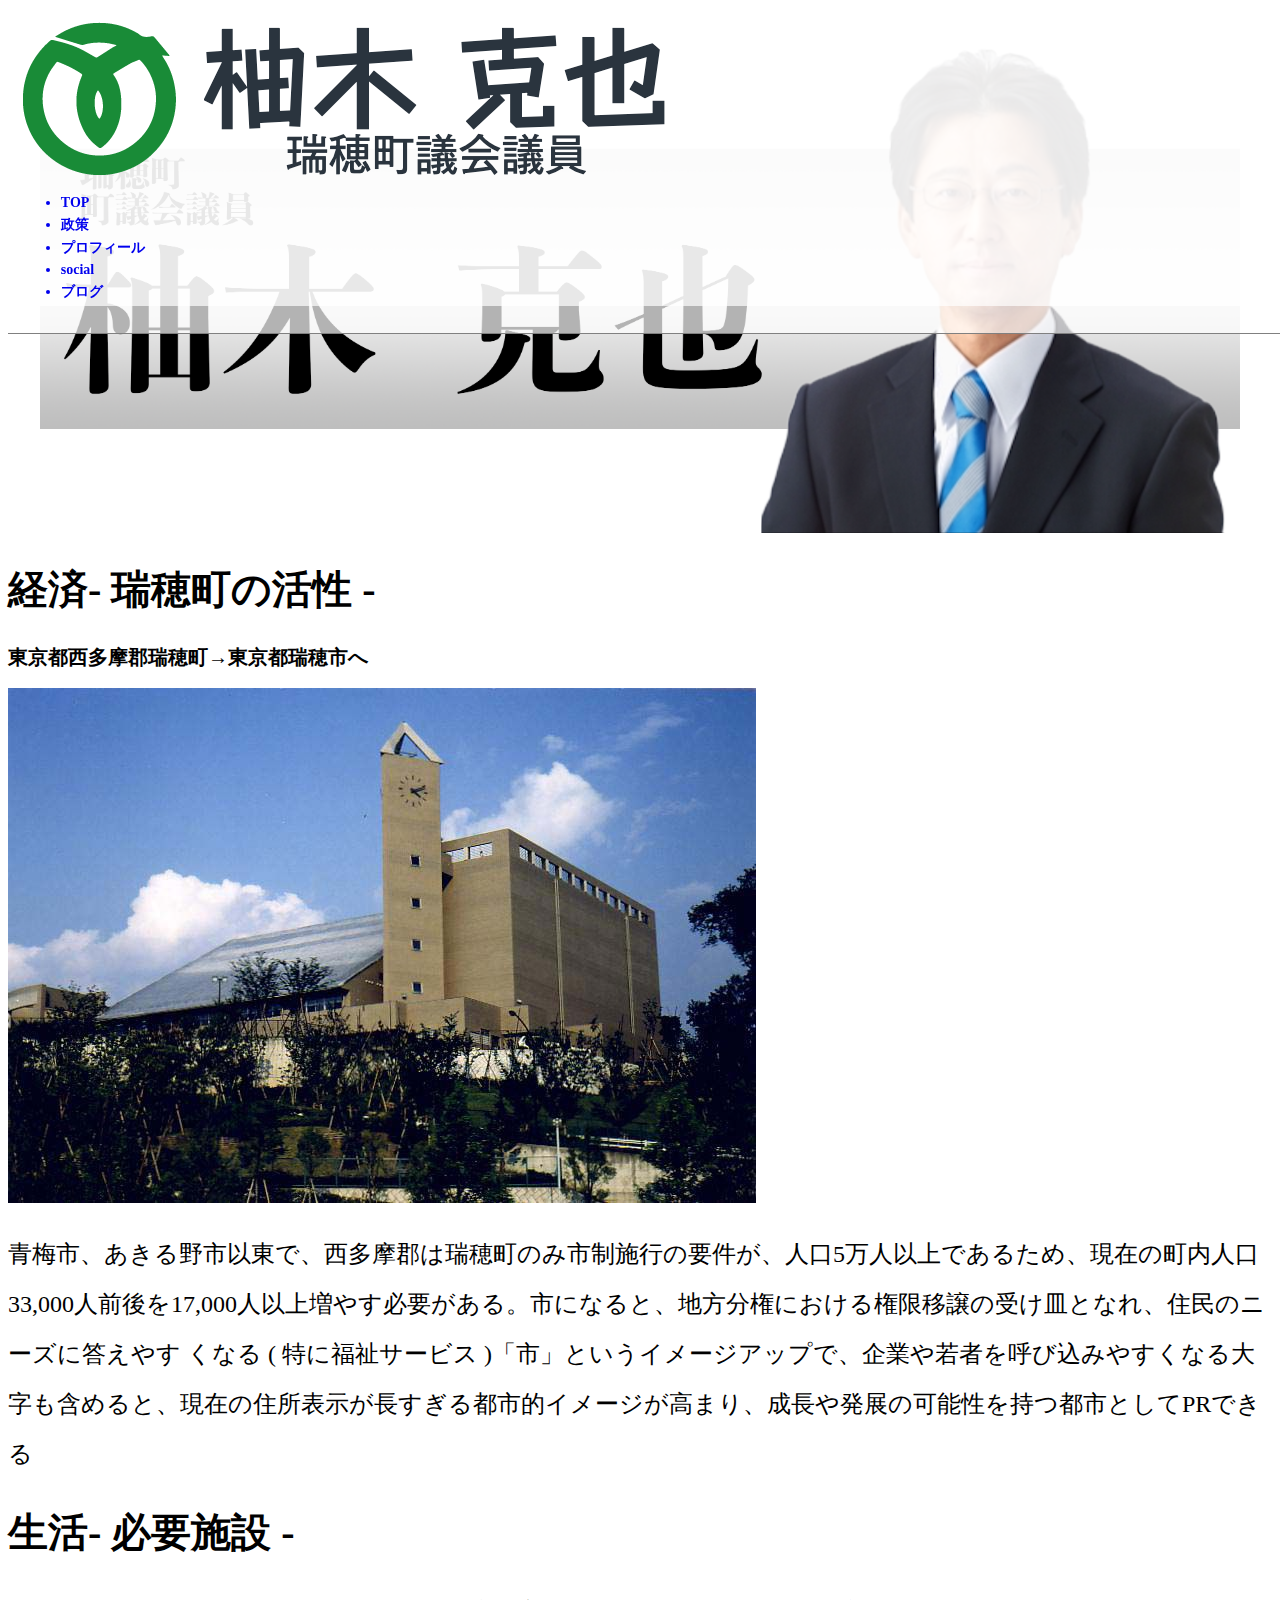
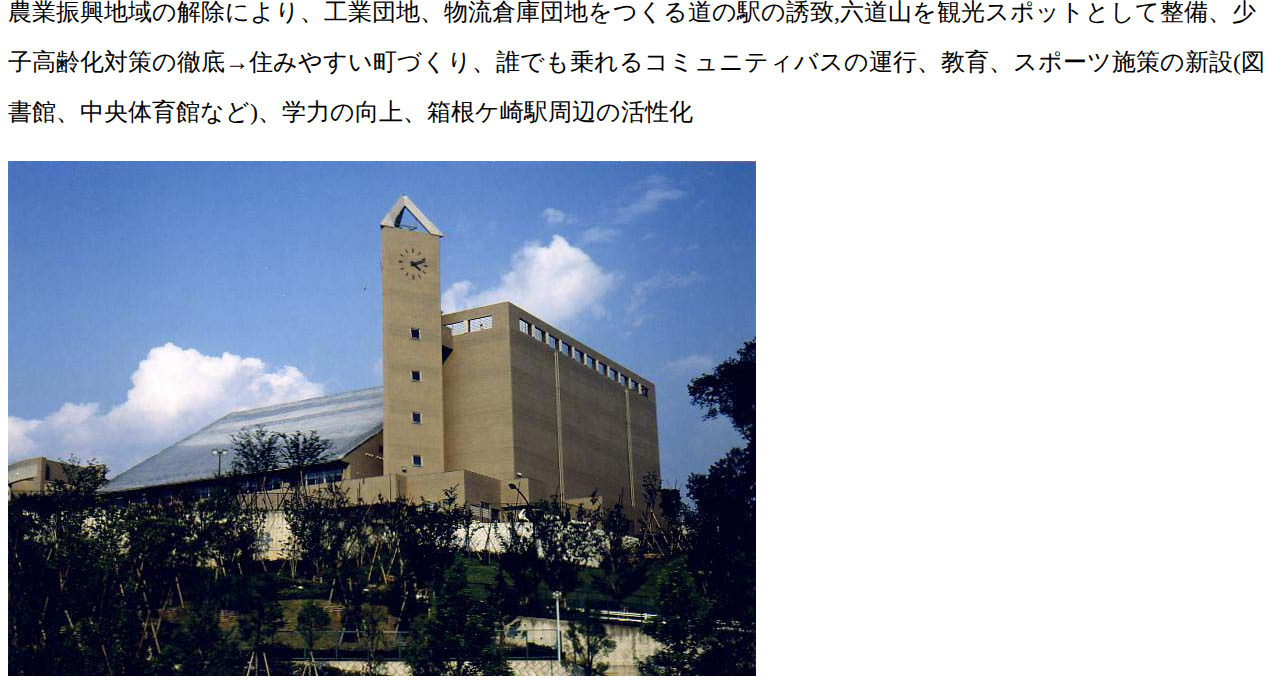
<file: policy.html>
<!DOCTYPE html>
<html lang="ja">

  <head>
    <title>YugiShoji</title>
    <meta http-equiv="content-type" charset="utf-8">
    <meta name="csrf-param" content="authenticity_token" />
    <meta name="csrf-token"
      content="heOQ2HcFrJ2YN65byqu51UKM8T9QuWm5OVNtlIOB6sz3kFYo4CcFaOktmY0DOXKZD3QfQBjKaiKquvslqRWDuQ==" />
    <link href="css/shere.css" rel="stylesheet" />
    <link href="css/policy.css" rel="stylesheet" />
    <link href="css/all.css" rel="stylesheet" />
  </head>

  <header>
    <div class="header-1">
      <div class="container">
        <div class="inner">
          <img alt="header-icon" class="image" src="img/logo.png" />
          <div class="menu">
            <ul>
              <a href="index.html">
                <li>TOP</li>
              </a>
              <a href="policy.html">
                <li>政策</li>
              </a>
              <a href="profile.html">
                <li>プロフィール</li>
              </a>
              <a href="social.html">
                <li>social</li>
              </a><a href="#">
                <li>ブログ</li>
              </a>
            </ul>
          </div>
        </div>
      </div>
    </div>
  </header>

  <body>
    <div class="policy-parent">
      <div id="container">
        <div class="main-pic"><img alt="header-icon" class="image"
          src="img/header-6.png" />
        </div>
  
        <section class="con1">
          <div class="inner">
            <div class="box1">
              <div>
                <h1><span class="frag">経済</span>- 瑞穂町の活性 -</h1>
              </div>
              
              <h2>東京都西多摩郡瑞穂町→東京都瑞穂市へ</h2>
              <div class="box1__content row">
                <div class = "left col-sm-6">
                  <img src="img/sky-hole.jpg" alt="瑞穂町の画像">
                </div>
                <div class="right col-sm-6">
                  <p>青梅市、あきる野市以東で、西多摩郡は瑞穂町のみ市制施行の要件が、人口5万人以上であるため、現在の町内人口33,000人前後を17,000人以上増やす必要がある。市になると、地方分権における権限移譲の受け皿となれ、住民のニーズに答えやす
                  くなる ( 特に福祉サービス )「市」というイメージアップで、企業や若者を呼び込みやすくなる大字も含めると、現在の住所表示が長すぎる都市的イメージが高まり、成長や発展の可能性を持つ都市としてPRできる
                  </p>
                </div>
              </div>
            </div>
          </div>
        </div>
        <div class ="con2">
          <div class = "inner">
            <div class="box2">
              <h1><span class="frag">生活</span>- 必要施設 -</h1>
              <div class="box2__content row">
                <p class="left col-sm-6">農業振興地域の解除により、工業団地、物流倉庫団地をつくる道の駅の誘致,六道山を観光スポットとして整備、少子高齢化対策の徹底→住みやすい町づくり、誰でも乗れるコミュニティバスの運行、教育、スポーツ施策の新設(図書館、中央体育館など)、学力の向上、箱根ケ崎駅周辺の活性化
                </p>
                <div class="right col-sm-6">
                  <img src="img/sky-hole.jpg" alt="瑞穂町の画像">
                </div>
              </div>
            </div>
          </div>
        </div>
      </div>
    </div>
    <link rel="stylesheet" href="https://maxcdn.bootstrapcdn.com/bootstrap/4.0.0-beta/css/bootstrap.min.css" integrity="sha384-/Y6pD6FV/Vv2HJnA6t+vslU6fwYXjCFtcEpHbNJ0lyAFsXTsjBbfaDjzALeQsN6M" crossorigin="anonymous">
  </body>

</html>
</file>
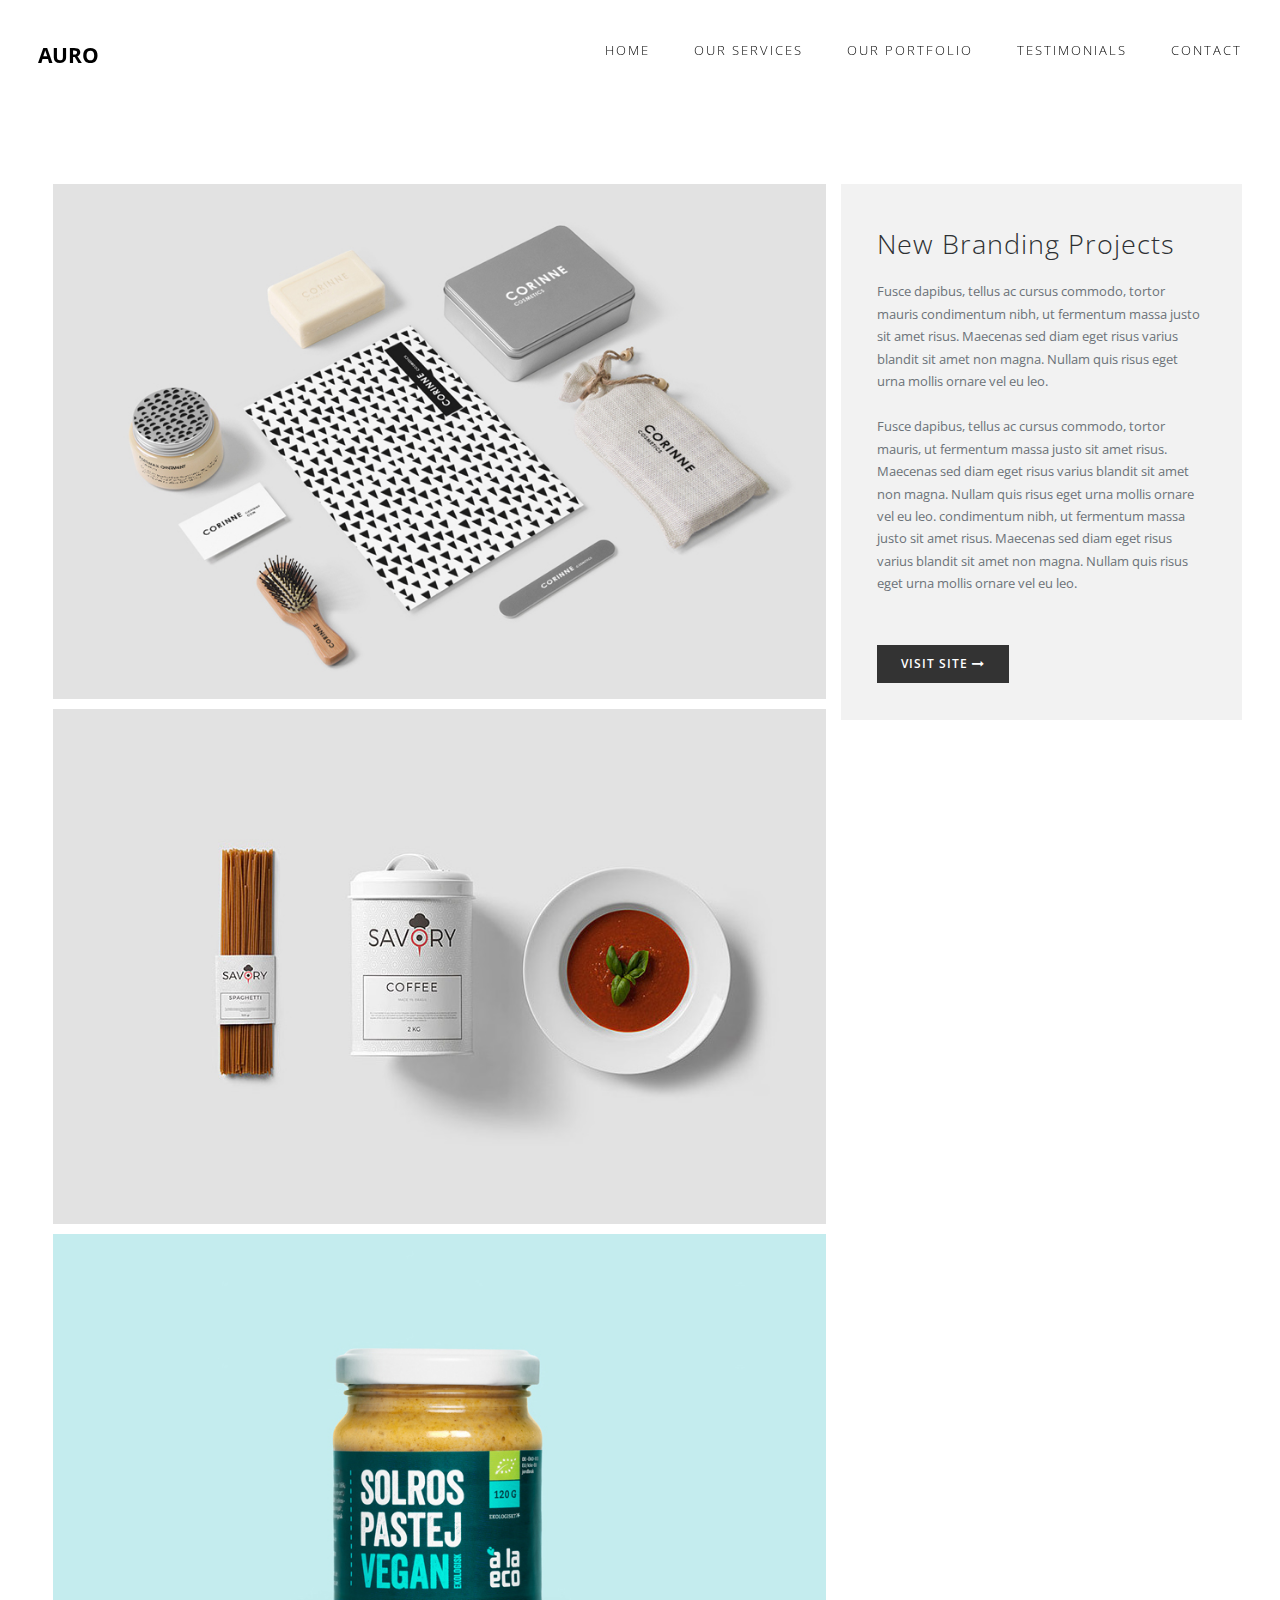
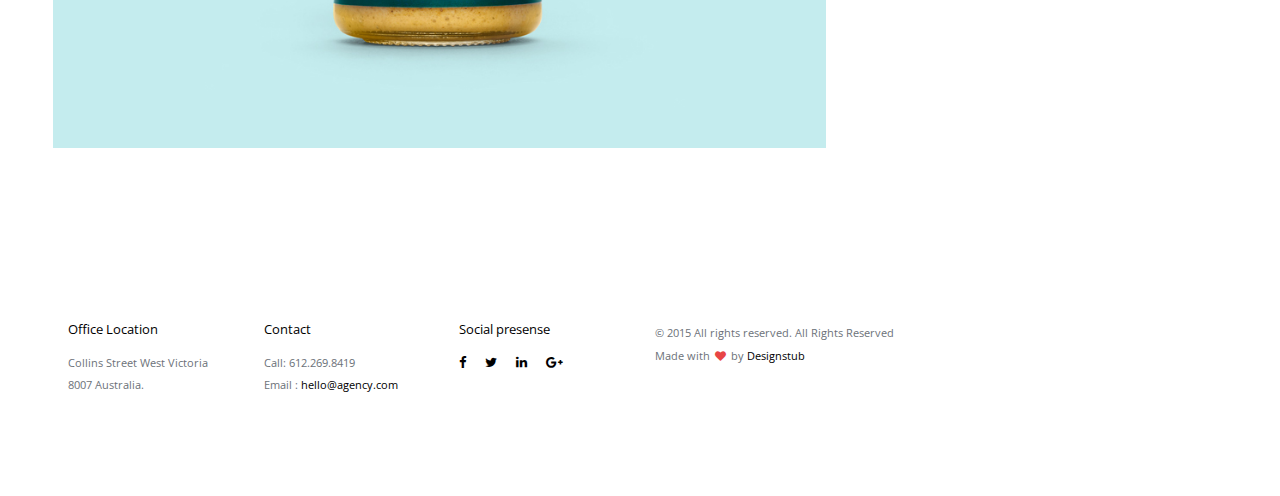
<file: work-details.html>
<!doctype html>
<!--[if lt IE 7]>      <html class="no-js lt-ie9 lt-ie8 lt-ie7" lang=""> <![endif]-->
<!--[if IE 7]>         <html class="no-js lt-ie9 lt-ie8" lang=""> <![endif]-->
<!--[if IE 8]>         <html class="no-js lt-ie9" lang=""> <![endif]-->
<!--[if gt IE 8]><!-->
<html class="no-js" lang="">
<!--<![endif]-->

<head>
<meta charset="utf-8">
<meta name="description" content="">
<meta name="viewport" content="width=device-width, initial-scale=1">
<title>Auro - Elegant, Minimal, Creative Bootstrap Template</title>
<link rel="stylesheet" href="css/tmp/bootstrap.min.css">
<link rel="stylesheet" href="css/tmp/flexslider.css">
<link rel="stylesheet" href="css/tmp/main.css">
<link rel="stylesheet" href="css/tmp/responsive.css">
<link rel="stylesheet" href="css/tmp/animate.min.css">
<link rel="stylesheet" href="https://maxcdn.bootstrapcdn.com/font-awesome/4.4.0/css/font-awesome.min.css">
</head>

<body>

<!-- Header Section -->
<section class="tophead" role="tophead"> 
  <!-- Navigation Section -->
  <header id="header">
    <div class="header-content clearfix"> <a class="logo" href="#">Auro</a>
      <nav class="navigation" role="navigation">
        <ul class="primary-nav">
          <li><a href="./l#header-slider">Home</a></li>
          <li><a href="./#services">Our Services</a></li>
          <li><a href="./#portfolio">Our Portfolio</a></li>
          <li><a href="./#testimonials">Testimonials</a></li>
          <li><a href="./#contact">Contact</a></li>
        </ul>
      </nav>
      <a href="#" class="nav-toggle">Menu<span></span></a> </div>
  </header>
  <!-- Navigation Section --> 
</section>
<!-- Header Section -->
<!-- work details section -->
<section id="work-detail" class="section work-detail">
  <div class="container-fluid">
    <div class="row">
      <div class="col-md-8 work-detail-margin detail-image">
        <div class="work-image">
          <p> <img src="images/portfolio/work-1.jpg"></p>
          <p> <img src="images/portfolio/work-3.jpg"></p>
          <p> <img src="images/portfolio/work-5.jpg"></p>
        </div>
      </div>
      <div class="col-md-4 work-detail-margin detail-contentbox">
        <div class="detail-content">
          <h4>New Branding Projects</h4>
          <p>Fusce dapibus, tellus ac cursus commodo, tortor mauris condimentum nibh, ut fermentum massa justo sit amet risus. Maecenas sed diam eget risus varius blandit sit amet non magna. Nullam quis risus eget urna mollis ornare vel eu leo.</p>
          <p>Fusce dapibus, tellus ac cursus commodo, tortor mauris, ut fermentum massa justo sit amet risus. Maecenas sed diam eget risus varius blandit sit amet non magna. Nullam quis risus eget urna mollis ornare vel eu leo. condimentum nibh, ut fermentum massa justo sit amet risus. Maecenas sed diam eget risus varius blandit sit amet non magna. Nullam quis risus eget urna mollis ornare vel eu leo.</p>
          <a class="btn" href="#">Visit Site <i class="fa fa-long-arrow-right"></i></a> </div>
      </div>
    </div>
  </div>
</section>
<!-- work details section --> 

<!-- Testimonials section -->
<section id="testimonials" class="section testimonials no-padding">
  <div class="container-fluid">
    <div class="row no-gutter">
      <div class="flexslider">
        <ul class="slides">
          <li>
            <div class="col-md-12">
              <blockquote>
                <h1>"Integer posuere erat a ante venenatis dapibus posuere velit aliquet. Donec sed odio dui. Phasellus non dolor nibh. Nullam elementum Aenean eu leo quam..." </h1>
                <p>Rene Brown, Open Window production</p>
              </blockquote>
            </div>
          </li>
          <li>
            <div class="col-md-12">
              <blockquote>
                <h1>"Cras dictum tellus dui, vitae sollicitudin ipsum. Phasellus non dolor nibh. Nullam elementum tellus pretium feugiat shasellus non dolor nibh. Nullam elementum tellus pretium feugiat." </h1>
                <p>Brain Rice, Lexix Private Limited.</p>
              </blockquote>
            </div>
          </li>
          <li>
            <div class="col-md-12">
              <blockquote>
                <h1>"Cras mattis consectetur purus sit amet fermentum. Donec sed odio dui. Aenean lacinia bibendum nulla sed consectetur...." </h1>
                <p>Andi Simond, Global Corporate Inc</p>
              </blockquote>
            </div>
          </li>
          <li>
            <div class="col-md-12">
              <blockquote>
                <h1>"Lorem ipsum dolor sit amet, consectetur adipiscing elitPhasellus non dolor nibh. Nullam elementum tellus pretium feugiat. Cras dictum tellus dui sollcitudin." </h1>
                <p>Kristy Gabbor, Martix Media</p>
              </blockquote>
            </div>
          </li>
        </ul>
      </div>
    </div>
  </div>
</section>
<!-- Testimonials section --> 

<!-- footer section -->
<footer id="contact" class="footer">
  <div class="container-fluid">
    <div class="col-md-2 left">
      <h4>Office Location</h4>
      <p> Collins Street West Victoria 8007 Australia.</p>
    </div>
    <div class="col-md-2 left">
      <h4>Contact</h4>
      <p> Call: 612.269.8419 <br>
        Email : <a href="mailto:hello@agency.com"> hello@agency.com </a></p>
    </div>
    <div class="col-md-2 left">
      <h4>Social presense</h4>
      <ul class="footer-share">
        <li><a href="#"><i class="fa fa-facebook"></i></a></li>
        <li><a href="#"><i class="fa fa-twitter"></i></a></li>
        <li><a href="#"><i class="fa fa-linkedin"></i></a></li>
        <li><a href="#"><i class="fa fa-google-plus"></i></a></li>
      </ul>
    </div>
    <div class="col-md-6 right">
      <p>© 2015 All rights reserved. All Rights Reserved<br>
        Made with <i class="fa fa-heart pulse"></i> by <a href="http://www.designstub.com/">Designstub</a></p>
    </div>
  </div>
</footer>
<!-- footer section --> 

<!-- JS FILES --> 
<script src="https://ajax.googleapis.com/ajax/libs/jquery/1.11.3/jquery.min.js"></script> 
<script src="js/bootstrap.min.js"></script> 
<script src="js/jquery.flexslider-min.js"></script> 
<script src="js/retina.min.js"></script> 
<script src="js/modernizr.js"></script> 
<script src="js/main.js"></script>
</body>
</html>
</file>
<file: css/shere.css>
html {
  font-size: 62.5%; /*ベースを10pxにしています*/
  }
  body {
    font-size: 1.0rem; /*10px*/
  }
  h1 {
     font-size: 1.4rem; /*14px*/
  }
</file>
<file: css/policy.css>
@charset "UTF-8";
#policy-parent {
  background-image: url("../img/polocy-background.png");
  font-family: 'Noto Serif JP',"游明朝", 'YuMincho', "ヒラギノ明朝 ProN W3", "Hiragino Mincho ProN", "HG明朝E", "ＭＳ Ｐ明朝", "ＭＳ 明朝", serif;
}

#policy-parent #container .title {
  font-size: 3rem;
  padding-top: 3rem;
  color: #009b62;
  border-bottom-color: #009b62;
  text-align: center;
  font-weight: bold;
}

#policy-parent #container .title::before {
  position: absolute;
  left: 50%;
  bottom: 0;
  width: 120px;
  border-bottom: #fff solid 2px;
  content: "";
  -webkit-transform: translateX(-50%);
  transform: translateX(-50%);
  border-bottom-color: #009b62;
  margin-bottom: -10px;
}

#policy-parent #container .con1 {
  font-family: 'Noto Serif JP',"游明朝", 'YuMincho', "ヒラギノ明朝 ProN W3", "Hiragino Mincho ProN", "HG明朝E", "ＭＳ Ｐ明朝", "ＭＳ 明朝", serif;
  padding: 2vw 1vw;
}

#policy-parent #container .con1 .inner {
  font-weight: bold;
  color: #3d3d3d;
  max-width: 120rem;
  width: auto;
  margin: 0 auto;
  text-align: center;
}

#policy-parent #container .con1 .inner .box1 {
  margin: 0 auto;
  padding: 2rem 0;
  max-height: 100%;
}

#policy-parent #container .con1 .inner .box1 h1 {
  display: inline-block;
  padding: 2vw 0;
}

#policy-parent #container .con1 .inner .box1 h2 {
  margin-bottom: 2rem;
}

#policy-parent #container .con1 .inner .box1 p {
  text-align: left;
  line-height: 3rem;
}

#policy-parent #container .con1 .inner .box1__content {
  display: -webkit-box;
  display: -ms-flexbox;
  display: flex;
  padding: 0;
}

#policy-parent #container .con1 .inner .box1__content .left img {
  width: 100%;
  max-height: 100%;
  border: solid 2px #747474;
  padding: 1rem;
}

#policy-parent #container .con1 .inner .box1__content .right {
  padding: 0;
}

#policy-parent #container .frag {
  display: inline-block;
  background-color: #6464c9;
  color: white;
  font-weight: bold;
  float: left;
  padding: 2vw;
}
/*# sourceMappingURL=policy.css.map */
</file>
<file: css/all.css>
@charset "UTF-8";
.header-1 {
  z-index: 200;
  width: 100%;
  position: fixed;
  padding: 1%;
  height: -webkit-fit-content;
  height: -moz-fit-content;
  height: fit-content;
  font-size: 1.4rem;
  min-height: 40px;
  background-color: rgba(255, 255, 255, 0.7);
  vertical-align: middle;
  font-weight: bold;
  border-bottom: 1px solid gray;
}

.header-1 a {
  display: block;
  padding: 0 0 5px;
  position: relative;
  text-decoration: none;
}

.header-1 a::before,
.header-1 a::after {
  border-bottom: solid 2px #a1a5be;
  bottom: 0;
  content: "";
  display: block;
  position: absolute;
  transition: all .3s ease;
  -webkit-transition: all .3s ease;
  width: 0;
}

.header-1 a::before {
  left: 50%;
}

.header-1 a::after {
  right: 50%;
}

.header-1 a:hover::before,
.header-1 a:hover::after {
  width: 50%;
}

.header-1 .container {
  max-height: 100%;
}

.header-1 .container .inner {
  margin: 0 auto;
  height: -webkit-fit-content;
  height: -moz-fit-content;
  height: fit-content;
  background-color: rgba(255, 255, 255, 0.7);
}

.header-1 .container .inner .image-logo {
  width: 20%;
  margin: auto 0;
}

.header-1 .container .inner .navbar {
  width: -webkit-fit-content;
  width: -moz-fit-content;
  width: fit-content;
  display: inline-block;
}

.header-1 .container .inner .navbar #Navber ul {
  display: -webkit-box;
  display: -ms-flexbox;
  display: flex;
  -ms-flex-pack: distribute;
      justify-content: space-around;
}

.header-1 .container .inner .navbar #Navber ul a {
  color: #222121;
  text-decoration: none;
}

.header-1 .container .inner .navbar #Navber ul li {
  list-style: none;
  margin: auto 2.5rem;
}

.header-1 .container .inner .navbar #Navber ul li img {
  width: 3rem;
  height: 3rem;
}

.main-pic {
  padding-top: 2vw;
  text-align: center;
  width: auto;
}

.main-pic .image {
  margin: 0 auto;
  height: auto;
  max-height: 50rem;
  width: 100%;
  max-width: 120rem;
}

#footer {
  padding: 40px 0 20px;
  background-color: #009b62;
  color: #fff;
  font-size: 14px;
  line-height: 1.5;
}

#footer .container-fluid {
  padding: 0 5rem;
}

#footer p.name {
  margin: 0 0 30px;
  font-size: 20px;
  font-weight: bold;
}

#footer .left-block p.head {
  font-size: 18px;
  font-weight: bold;
}

#footer .left-block p.body {
  font-size: 15px;
  line-height: 2rem;
}

#footer .center-block p.head {
  font-size: 18px;
  font-weight: bold;
}

#footer .center-block .body p {
  font-size: 15px;
  line-height: 2rem;
}

#footer .center-block .body p.contact {
  margin: 30px 0;
  text-align: center;
  display: inline-block;
  width: 260px;
  padding: 1rem;
  background-color: white;
  background-image: url(img/mail.png);
  cursor: pointer;
}

#footer .center-block .body p.contact a {
  color: #009b62;
  font-size: 16px;
  font-weight: bold;
}

#footer .right-block .banner ul {
  list-style: none;
  margin: 0;
  padding: 0;
  text-align: center;
}

#footer .right-block .banner ul li {
  border: solid 2px #ffffff;
  margin: 1rem 0;
}

#footer .right-block .banner ul li img {
  max-width: 100%;
}

.effect-fade {
  opacity: 0;
  -webkit-transform: translate(0, 100px);
          transform: translate(0, 100px);
  -webkit-transition: all 1500ms;
  transition: all 1500ms;
}

.effect-fade.effect-scroll {
  opacity: 1;
  -webkit-transform: translate(0, 0);
          transform: translate(0, 0);
}

/* パソコンで見たときは"pc"のclassがついた画像が表示される */
.pc {
  display: block !important;
}

.sp {
  display: none !important;
}

/* スマートフォンで見たときは画像を表示さしない */
@media only screen and (max-width: 960px) {
  .pc {
    display: none !important;
  }
  .sp {
    display: none !important;
  }
}

@media (min-width: 320px) {
  h1 {
    font-size: 24px;
  }
  h2 {
    font-size: 15px;
  }
  h3 {
    font-size: 15px;
  }
  p {
    font-size: 16px;
  }
}

@media (min-width: 768px) {
  h1 {
    font-size: 40px;
  }
  h2 {
    font-size: 20px;
  }
  h3 {
    font-size: 18px;
  }
  p {
    font-size: 24px;
    line-height: 5rem;
  }
}
/*# sourceMappingURL=all.css.map */
</file>
<file: css/tmp/main.css>
/* ------------------------------------------------------------------------------
	Template Name: Auro
	Author: Designstub
	Author URI: http://www.designstub.com
------------------------------------------------------------------------------*/



@import url(http://fonts.googleapis.com/css?family=Open%20Sans:300,400,500,600,700);
/* ------------------------------------------------------------------------------
	 Typography
-------------------------------------------------------------------------------*/
p {
	font-size: 14px;
	line-height: 22.4px;
	color: #6c7279;
}
h1 {
	font-size: 65px;
	color: #2d3033;
}
h2 {
	font-size: 40px;
	color: #2d3033;
}
h3 {
	font-size: 28px;
	color: #2d3033;
	font-weight: 300;
}
h4 {
	font-size: 22px;
	color: #2d3033;
	font-weight: 400;
}
h5 {
	font-size: 14px;
	color: #2d3033;
	text-transform: uppercase;
	font-weight: 700;
}
.btn {
	background-color: #333;
	margin-top: 40px;
	color: #fff;
	font-size: 12px;
	font-weight: 600;
	letter-spacing: 1px;
	border-radius: 0px;
	padding: 3% 7%;
	display: inline-block;
	text-transform: uppercase;
}
.btn:hover, .btn:focus {
	background-color: #000;
	color: #fff;
}
.btn-large {
	padding: 15px 40px;
}
/* ------------------------------------------------------------------------------
	 General Style
-------------------------------------------------------------------------------*/
a {
	color: #e84545;
}
a:hover, a:focus {
	text-decoration: none;
	-moz-transition: background-color, color, 0.3s;
	-o-transition: background-color, color, 0.3s;
	-webkit-transition: background-color, color, 0.3s;
	transition: background-color, color, 0.3s;
}
body {
	font-family: "Open Sans", sans-serif;
	font-weight: 400;
	color: #6c7279;
}
ul, ol {
	margin: 0;
	padding: 0;
}
ul li {
	list-style: none;
}
.section {
	padding: 100px 0;
}
.no-padding {
	padding: 0;
}
.no-gutter [class*=col-] {
	padding-right: 0;
	padding-left: 0;
}
/* ------------------------------------------------------------------------------
	 Header & navigation
-------------------------------------------------------------------------------*/
#header {
	position: fixed;
	width: 94%;
	z-index: 999;
	margin-left: 3%;
	margin-right: 3%;
}
#header .header-content {
	margin: 0 auto;
	padding: 40px 0;
	width: 100%;
	-moz-transition: padding 0.3s;
	-o-transition: padding 0.3s;
	-webkit-transition: padding 0.3s;
	transition: padding 0.3s;
}
#header .logo {
	font-size: 21px;
	color: #000;
	font-weight: 700;
	float: left;
	text-transform: uppercase;
}
#header.fixed {
	background-color: #fff;
}
#header.fixed .header-content {
	border-bottom: 0;
	padding: 25px 0;
}
#header.fixed .nav-toggle {
	top: 18px;
}
.navigation.open {
	opacity: 0.9;
	visibility: visible;
	-moz-transition: opacity 0.5s;
	-o-transition: opacity 0.5s;
	-webkit-transition: opacity 0.5s;
	transition: opacity 0.5s;
}
.navigation {
	float: right;
}
.navigation li {
	display: inline-block;
}
.navigation a {
	color: #000;
	font-size: 13px;
	font-weight: 300;
	margin-left: 40px;
	letter-spacing: 2px;
	text-transform: uppercase;
}
.navigation a:hover, .navigation a.active {
	color: #bcbcbc;
}
.nav-toggle {
	display: none;
	height: 44px;
	overflow: hidden;
	position: fixed;
	right: 5%;
	text-indent: 100%;
	top: 32px;
	white-space: nowrap;
	width: 44px;
	z-index: 99999;
	-moz-transition: all 0.3s;
	-o-transition: all 0.3s;
	-webkit-transition: all 0.3s;
	transition: all 0.3s;
}
.nav-toggle:before, .nav-toggle:after {
	border-radius: 50%;
	content: "";
	height: 100%;
	left: 0;
	position: absolute;
	top: 0;
	width: 100%;
	-moz-transform: translateZ(0);
	-ms-transform: translateZ(0);
	-webkit-transform: translateZ(0);
	transform: translateZ(0);
	-moz-backface-visibility: hidden;
	-webkit-backface-visibility: hidden;
	backface-visibility: hidden;
	-moz-transition-property: -moz-transform;
	-o-transition-property: -o-transform;
	-webkit-transition-property: -webkit-transform;
	transition-property: transform;
}
.nav-toggle:before {
	background-color: #e84545;
	-moz-transform: scale(1);
	-ms-transform: scale(1);
	-webkit-transform: scale(1);
	transform: scale(1);
	-moz-transition-duration: 0.3s;
	-o-transition-duration: 0.3s;
	-webkit-transition-duration: 0.3s;
	transition-duration: 0.3s;
}
.nav-toggle:after {
	background-color: #e84545;
	-moz-transform: scale(0);
	-ms-transform: scale(0);
	-webkit-transform: scale(0);
	transform: scale(0);
	-moz-transition-duration: 0s;
	-o-transition-duration: 0s;
	-webkit-transition-duration: 0s;
	transition-duration: 0s;
}
.nav-toggle span {
	background-color: #fff;
	bottom: auto;
	display: inline-block;
	height: 3px;
	left: 50%;
	position: absolute;
	right: auto;
	top: 50%;
	width: 18px;
	z-index: 10;
	-moz-transform: translateX(-50%) translateY(-50%);
	-ms-transform: translateX(-50%) translateY(-50%);
	-webkit-transform: translateX(-50%) translateY(-50%);
	transform: translateX(-50%) translateY(-50%);
}
.nav-toggle span:before, .nav-toggle span:after {
	background-color: #fff;
	content: "";
	height: 100%;
	position: absolute;
	right: 0;
	top: 0;
	width: 100%;
	-moz-transform: translateZ(0);
	-ms-transform: translateZ(0);
	-webkit-transform: translateZ(0);
	transform: translateZ(0);
	-moz-backface-visibility: hidden;
	-webkit-backface-visibility: hidden;
	backface-visibility: hidden;
	-moz-transition: -moz-transform 0.3s;
	-o-transition: -o-transform 0.3s;
	-webkit-transition: -webkit-transform 0.3s;
	transition: transform 0.3s;
}
.nav-toggle span:before {
	-moz-transform: translateY(-6px) rotate(0deg);
	-ms-transform: translateY(-6px) rotate(0deg);
	-webkit-transform: translateY(-6px) rotate(0deg);
	transform: translateY(-6px) rotate(0deg);
}
.nav-toggle span:after {
	-moz-transform: translateY(6px) rotate(0deg);
	-ms-transform: translateY(6px) rotate(0deg);
	-webkit-transform: translateY(6px) rotate(0deg);
	transform: translateY(6px) rotate(0deg);
}
.nav-toggle.close-nav:before {
	-moz-transform: scale(0);
	-ms-transform: scale(0);
	-webkit-transform: scale(0);
	transform: scale(0);
}
.nav-toggle.close-nav:after {
	-moz-transform: scale(1);
	-ms-transform: scale(1);
	-webkit-transform: scale(1);
	transform: scale(1);
}
.nav-toggle.close-nav span {
	background-color: rgba(255, 255, 255, 0);
}
.nav-toggle.close-nav span:before, .nav-toggle.close-nav span:after {
	background-color: #fff;
}
.nav-toggle.close-nav span:before {
	-moz-transform: translateY(0) rotate(45deg);
	-ms-transform: translateY(0) rotate(45deg);
	-webkit-transform: translateY(0) rotate(45deg);
	transform: translateY(0) rotate(45deg);
}
.nav-toggle.close-nav span:after {
	-moz-transform: translateY(0) rotate(-45deg);
	-ms-transform: translateY(0) rotate(-45deg);
	-webkit-transform: translateY(0) rotate(-45deg);
	transform: translateY(0) rotate(-45deg);
}
/* ------------------------------------------------------------------------------
	 Header Slider
-------------------------------------------------------------------------------*/

.carousel {
	width: 94%;
	height: 500px;
	margin: auto;
}
.item, .active, .carousel-inner {
	height: 100%;
}
.carousel-caption {
	bottom: 40%;
	color: #fff;
	left: 15%;
	padding-bottom: 20px;
	padding-top: 20px;
	position: absolute;
	right: 15%;
	text-align: center;
	z-index: 10;
}
.carousel-caption h3 {
	font-family: "Open Sans", sans-serif;
	color: #2d3033;
	text-shadow: none;
	font-size: 31px;
	font-weight: 700;
	text-transform: uppercase;
	letter-spacing: 5px;
}
.carousel-caption p {
	font-family: "Open Sans", sans-serif;
	color: #6c7279;
	text-shadow: none;
	font-size: 13px;
	font-weight: 400;
	letter-spacing: 2px;
}
.carousel-control.left {
	background: none;
}
.carousel-control.right {
	background: none;
}
.carousel-control {
	opacity: 1;
	text-shadow: none;
}
/* ------------------------------------------------------------------------------
	 Services
-------------------------------------------------------------------------------*/
.services {
	width: 94%;
	margin: auto;
	background-color: #f2f2f2;
}
.services h4 {
	font-size: 33px;
	line-height: 33px;
	letter-spacing: 2px;
	font-weight: 300;
}
.services h5 {
	font-size: 21px;
	font-weight: 300;
	margin-bottom: 10%;
	text-transform: none;
}
.services p {
	color: #6c7279;
	font-size: 13px;
	font-weight: 400;
	margin-top: 7%;
}
.services-content {
	margin: 50px;
}
.services-content li a {
	color: #6c7279;
	line-height: 30px;
}
.services-content li a:hover {
	color: #000;
}
/* ------------------------------------------------------------------------------
	 Portfolio
-------------------------------------------------------------------------------*/
#portfolio {
	width: 92%;
	margin: auto;
}
#portfolio .portfolio-item {
	right: 0;
	margin: 0 0 2px;
	padding: 0 1px;
}
#portfolio .portfolio-item .portfolio-link {
	display: block;
	position: relative;
	margin: 0 auto;
}
#portfolio .portfolio-item .portfolio-link .caption {
	position: absolute;
	width: 100%;
	height: 100%;
	opacity: 0;
	background: rgba(58, 54, 54, .9);
	-webkit-transition: all ease .5s;
	-moz-transition: all ease .5s;
	transition: all ease .5s;
}
#portfolio .portfolio-item .portfolio-link .caption:hover {
	opacity: 1;
}
#portfolio .portfolio-item .portfolio-link .caption .caption-content {
	position: absolute;
	top: 50%;
	width: 100%;
	height: 20px;
	margin-top: -12px;
	text-align: center;
	font-size: 20px;
	color: #fff;
}
#portfolio .portfolio-item .portfolio-link .caption .caption-content i {
	margin-top: -12px;
}
#portfolio .portfolio-item .portfolio-link .caption .caption-content h3 {
	margin: 0;
	color: #e9eaed;
	font-size: 17px;
	letter-spacing: 4px;
	text-transform: uppercase;
}
#portfolio .portfolio-item .portfolio-link .caption .caption-content h4 {
	margin: 10px 0;
	color: #e9eaed;
	font-size: 12px;
	letter-spacing: 2px;
	text-transform: uppercase;
}
#portfolio * {
	z-index: 2;
}
/* ------------------------------------------------------------------------------
	 Testimonials
-------------------------------------------------------------------------------*/
.testimonials {
	width: 94%;
	margin: auto;
	background-color: #333;
	position: relative;
	text-align: center;
}
.testimonials blockquote {
	border: 0;
	margin: 0;
	padding: 100px 15%;
}
.testimonials h1 {
	color: #fff;
	font: 19px "Open Sans", sans-serif;
	font-weight: 300;
	letter-spacing: 1px;
}
.testimonials p {
	color: #fff;
	display: block;
	font-size: 11px;
	font-style: normal;
	letter-spacing: 2px;
	font-weight: 400;
	margin-top: 30px;
	text-transform: uppercase;
}
/* ------------------------------------------------------------------------------
	 Footer
-------------------------------------------------------------------------------*/
.footer {
	width: 94%;
	margin: auto;
	text-align: left;
	padding-top: 5%;
	padding-bottom: 7%;
}
.footer h4 {
	font-size: 13px;
	color: #000;
	margin: 0 0 15px 0;
	padding: 0px;
}
.footer p {
	font-size: 11px;
	color: #6c7279;
}
.footer a {
	color: #000;
}
.footer a:hover {
	text-decoration: underline;
}
.footer .footer-share {
	margin-top: 0;
}
.footer .footer-share li {
	display: inline-block;
	float: none;
}
.footer .footer-share a {
	border: none;
	font-size: 13px;
	color: #000;
	letter-spacing: 15px;
}
.footer .fa-heart {
	color: #e84545;
	font-size: 11px;
	margin: 0 2px;
}
/* ------------------------------------------------------------------------------
	 Work Detial 
-------------------------------------------------------------------------------*/

.work-detail {
	width: 94%;
	margin: auto;
}
.work-detail-margin {
	margin-top: 7%;
}
.detail-image img {
	width: 100%;
}
.detail-contentbox {
	background-color: #f2f2f2;
	padding: 3%;
}
.detail-content h4 {
	font-size: 27px;
	line-height: 27px;
	letter-spacing: 1px;
	font-weight: 300;
}
.detail-content p {
	color: #6c7279;
	font-size: 13px;
	font-weight: 400;
	margin-top: 7%;
}
</file>
<file: css/tmp/responsive.css>
@media screen and (max-width: 1024px) {
#header .header-content {
	width: 90%;
}
.nav-toggle {
	display: block;
}
.navigation {
	position: fixed;
	background-color: #000;
	width: 100%;
	height: 100%;
	top: 0;
	left: 0;
	z-index: 99999;
	visibility: hidden;
	opacity: 0;
	-webkit-transition: opacity 0.5s, visibility 0s 0.5s;
	transition: opacity 0.5s, visibility 0s 0.5s;
}
.navigation .primary-nav {
	position: relative;
	top: 45%;
	-moz-transform: translateY(-45%);
	-ms-transform: translateY(-45%);
	-webkit-transform: translateY(-45%);
	transform: translateY(-45%);
}
.navigation li {
	display: block;
	margin-bottom: 20px;
}
.navigation a {
	display: block;
	font-size: 25px;
	margin: 0;
	color: #fff;
	font-size: 13px;
	text-align: center;
}
.testimonials blockquote {
	padding: 20px 5% 0;
}
.testimonials p {
	font-size: 26px;
}
.flex-control-nav {
	bottom: 20px;
}
}
@media screen and (max-width: 768px) {
.banner-text {
	padding-top: 30%;
}
.banner-text h1 {
	font-size: 42px;
}
.banner-text p {
	font-size: 18px;
}
.flexslider {
	padding-bottom: 80px;
}
.flex-control-nav {
	width: 100%;
}
.footer .footer-col {
	margin-bottom: 50px;
}
.detail-contentbox {
	background-color: #f2f2f2;
	padding: 6%;
}
}
@media screen and (max-width: 640px) {
.banner-text {
	padding-top: 35%;
}
.detail-contentbox {
	background-color: #f2f2f2;
	padding: 6%;
}
}
@media screen and (max-width: 480px) {
.banner-text {
	padding-top: 45%;
}
.banner-text h1 {
	font-size: 32px;
}
.detail-contentbox {
	background-color: #f2f2f2;
	padding: 6%;
}
}
@media screen and (max-width: 320px) {
.banner-text {
	padding-top: 55%;
}
.testimonials blockquote {
	padding: 20px 5% 0;
}
.testimonials p {
	font-size: 11px;
}
.detail-contentbox {
	background-color: #f2f2f2;
	padding: 6%;
}
}
</file>
